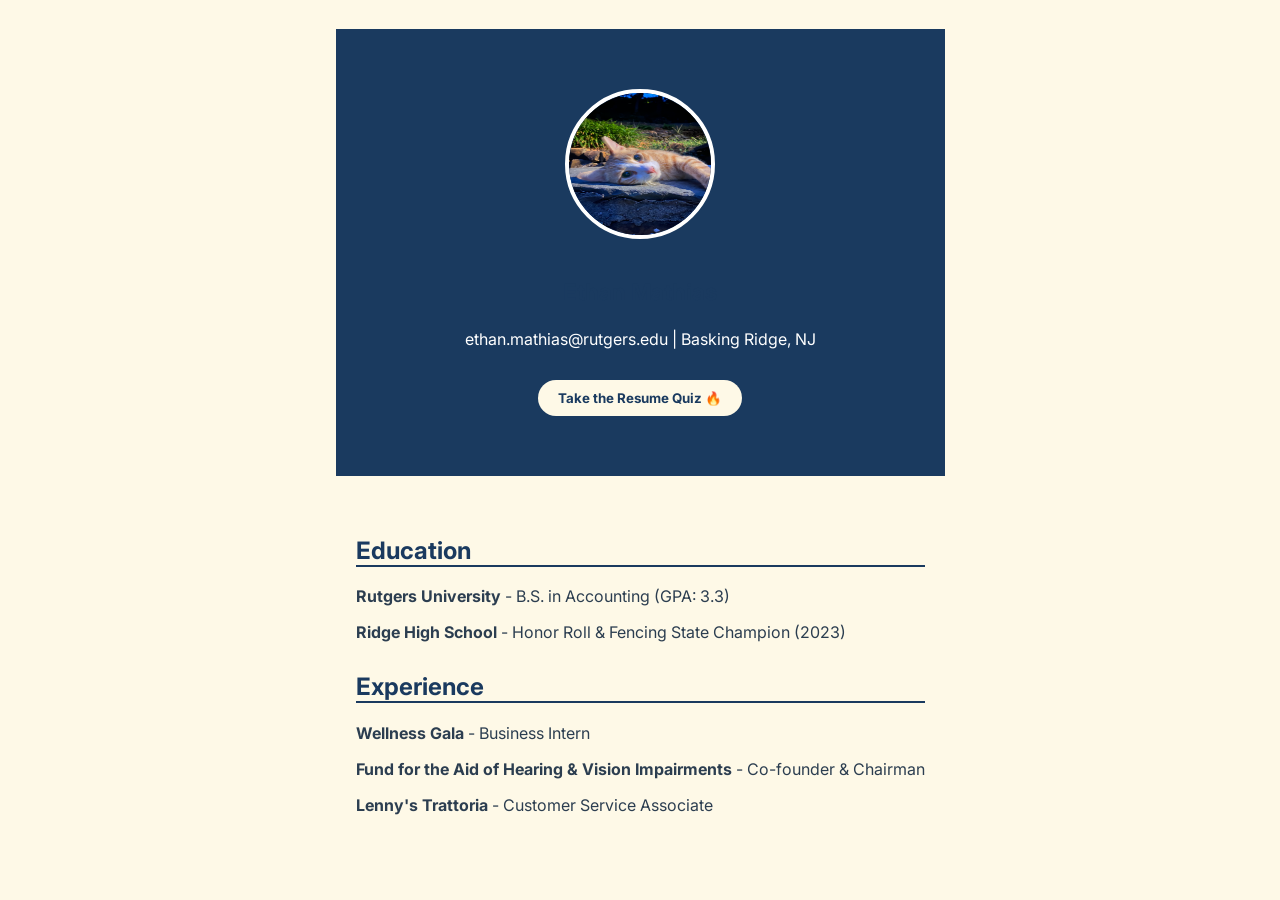
<file: index.html>
<!DOCTYPE html>
<html lang="en">
<head>
    <meta charset="UTF-8">
    <meta name="viewport" content="width=device-width, initial-scale=1.0">
    <title>Ethan Mathias | Portfolio & Quiz</title>
    <link rel="stylesheet" href="style.css">
    <link href="https://fonts.googleapis.com/css2?family=Inter:wght@400;600;700&display=swap" rel="stylesheet">
</head>
<body>

    <div id="profile-view">
        <header style="background-color: #1a3a5f; color: white; padding: 60px 20px; text-align: center;">
            <img src="Assets/ProfilePic.jpeg" alt="Ethan Mathias" style="width: 150px; height: 150px; border-radius: 50%; border: 4px solid white; margin-bottom: 20px;">
            <h1>Ethan Mathias</h1>
            <p>ethan.mathias@rutgers.edu | Basking Ridge, NJ</p>
            <button onclick="startQuiz()" style="background: #fef9e7; color: #1a3a5f; border: none; padding: 10px 20px; border-radius: 20px; font-weight: bold; cursor: pointer; margin-top: 15px;">
                Take the Resume Quiz 🔥
            </button>
        </header>

        <div style="max-width: 800px; margin: 0 auto; padding: 40px 20px;">
            <section>
                <h2 style="color: #1a3a5f; border-bottom: 2px solid #1a3a5f;">Education</h2>
                <p><strong>Rutgers University</strong> - B.S. in Accounting (GPA: 3.3)</p>
                <p><strong>Ridge High School</strong> - Honor Roll & Fencing State Champion (2023)</p>
            </section>

            <section style="margin-top: 30px;">
                <h2 style="color: #1a3a5f; border-bottom: 2px solid #1a3a5f;">Experience</h2>
                <p><strong>Wellness Gala</strong> - Business Intern</p>
                <p><strong>Fund for the Aid of Hearing & Vision Impairments</strong> - Co-founder & Chairman</p>
                <p><strong>Lenny's Trattoria</strong> - Customer Service Associate</p>
            </section>
        </div>
    </div>

    <div id="quiz-view" class="quiz-container" style="display: none;">
        <div class="stats-bar">
            <div class="stat-pill">Score: <span id="current-score">0</span></div>
            <div class="stat-pill streak">🔥 <span id="current-streak">0</span></div>
        </div>
        
        <div class="progress-wrapper">
            <div class="progress-fill" id="progress-bar"></div>
        </div>

        <header class="quiz-header">
            <img src="Assets/ProfilePic.jpeg" alt="Ethan Mathias" class="profile-pic">
            <h1 id="question-text">Loading Quiz...</h1>
        </header>

        <div id="options-container" class="options-grid"></div>
        <div id="feedback-area" class="feedback-msg"></div>

        <div id="result-screen" class="hidden">
            <h2>Challenge Complete!</h2>
            <p id="final-stats"></p>
            <button onclick="location.reload()" class="restart-btn">Back to Profile</button>
        </div>
    </div>

    <script src="app.js"></script>
    <script>
        function startQuiz() {
            document.getElementById('profile-view').style.display = 'none';
            document.getElementById('quiz-view').style.display = 'block';
            // app.js will handle the rest once this view is visible
        }
    </script>
</body>
</html>
</file>
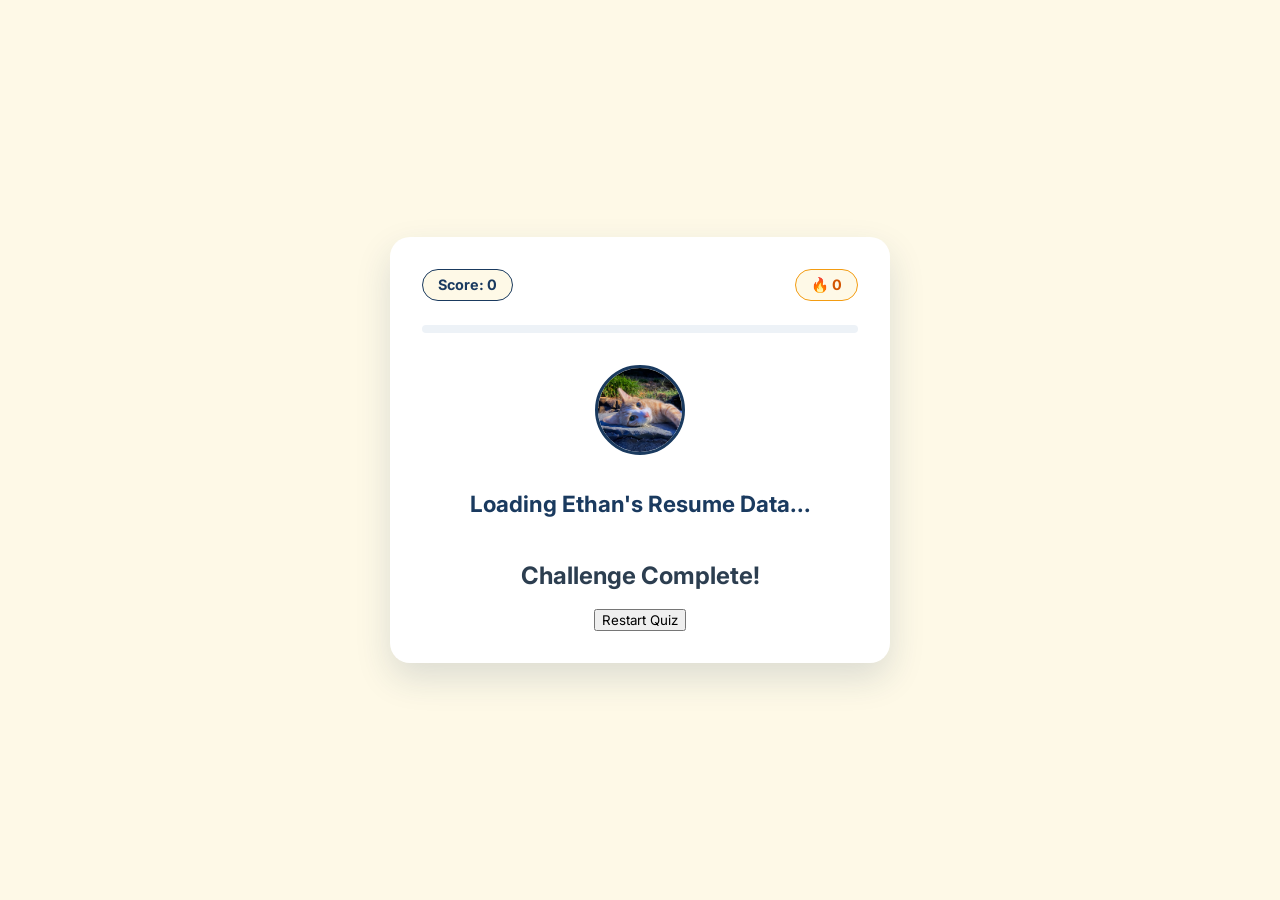
<file: quiz.html>
<!DOCTYPE html>
<html lang="en">
<head>
    <meta charset="UTF-8">
    <meta name="viewport" content="width=device-width, initial-scale=1.0">
    <title>Ethan Mathias | Resume Challenge</title>
    <link rel="stylesheet" href="style.css">
    <link href="https://fonts.googleapis.com/css2?family=Inter:wght@400;600;700&display=swap" rel="stylesheet">
</head>
<body>

    <div class="quiz-container">
        <div class="stats-bar">
            <div class="stat-pill">Score: <span id="current-score">0</span></div>
            <div class="stat-pill streak">🔥 <span id="current-streak">0</span></div>
        </div>
        
        <div class="progress-wrapper">
            <div class="progress-fill" id="progress-bar"></div>
        </div>

        <header class="quiz-header">
            <img src="Assets/ProfilePic.jpeg" alt="Ethan Mathias" class="profile-pic">
            <h1 id="question-text">Loading Ethan's Resume Data...</h1>
        </header>

        <div id="options-container" class="options-grid"></div>

        <div id="feedback-area" class="feedback-msg"></div>

        <div id="result-screen" class="hidden">
            <h2>Challenge Complete!</h2>
            <p id="final-stats"></p>
            <button onclick="location.reload()" class="restart-btn">Restart Quiz</button>
        </div>
    </div>

    <script src="app.js"></script>
</body>
</html>
</file>
<file: style.css>
/* Variable Definitions for consistency */
:root {
    --midnight-blue: #1a3a5f;
    --accent-blue: #2980b9;
    --light-yellow: #fef9e7;
    --white: #ffffff;
    --success-green: #2ecc71;
    --error-red: #e74c3c;
    --text-dark: #2c3e50;
}

* {
    box-sizing: border-box;
    font-family: 'Inter', sans-serif;
}

body {
    background-color: var(--light-yellow);
    margin: 0;
    display: flex;
    justify-content: center;
    align-items: center;
    min-height: 100vh;
    color: var(--text-dark);
}

.quiz-container {
    background: var(--white);
    width: 95%;
    max-width: 500px;
    padding: 2rem;
    border-radius: 20px;
    box-shadow: 0 15px 35px rgba(26, 58, 95, 0.15);
    text-align: center;
    position: relative;
}

/* Stats and Progress */
.stats-bar {
    display: flex;
    justify-content: space-between;
    margin-bottom: 1.5rem;
}

.stat-pill {
    background: var(--light-yellow);
    padding: 6px 15px;
    border-radius: 20px;
    border: 1px solid var(--midnight-blue);
    font-weight: 700;
    font-size: 0.9rem;
    color: var(--midnight-blue);
}

.stat-pill.streak {
    border-color: #f39c12;
    color: #d35400;
}

.progress-wrapper {
    height: 8px;
    background: #edf2f7;
    border-radius: 10px;
    margin-bottom: 2rem;
    overflow: hidden;
}

.progress-fill {
    height: 100%;
    background: var(--midnight-blue);
    width: 0%; /* Updated by JS */
    transition: width 0.4s ease;
}

/* Header and Image */
.profile-pic {
    width: 90px;
    height: 90px;
    border-radius: 50%;
    border: 3px solid var(--midnight-blue);
    object-fit: cover;
    margin-bottom: 1rem;
}

h1 {
    font-size: 1.4rem;
    color: var(--midnight-blue);
    margin-bottom: 1.5rem;
}

/* Options Grid */
.options-grid {
    display: grid;
    gap: 12px;
}

.option-btn {
    padding: 14px;
    background: var(--white);
    border: 2px solid var(--midnight-blue);
    border-radius: 12px;
    color: var(--midnight-blue);
    font-weight: 600;
    font-size: 1rem
</file>
